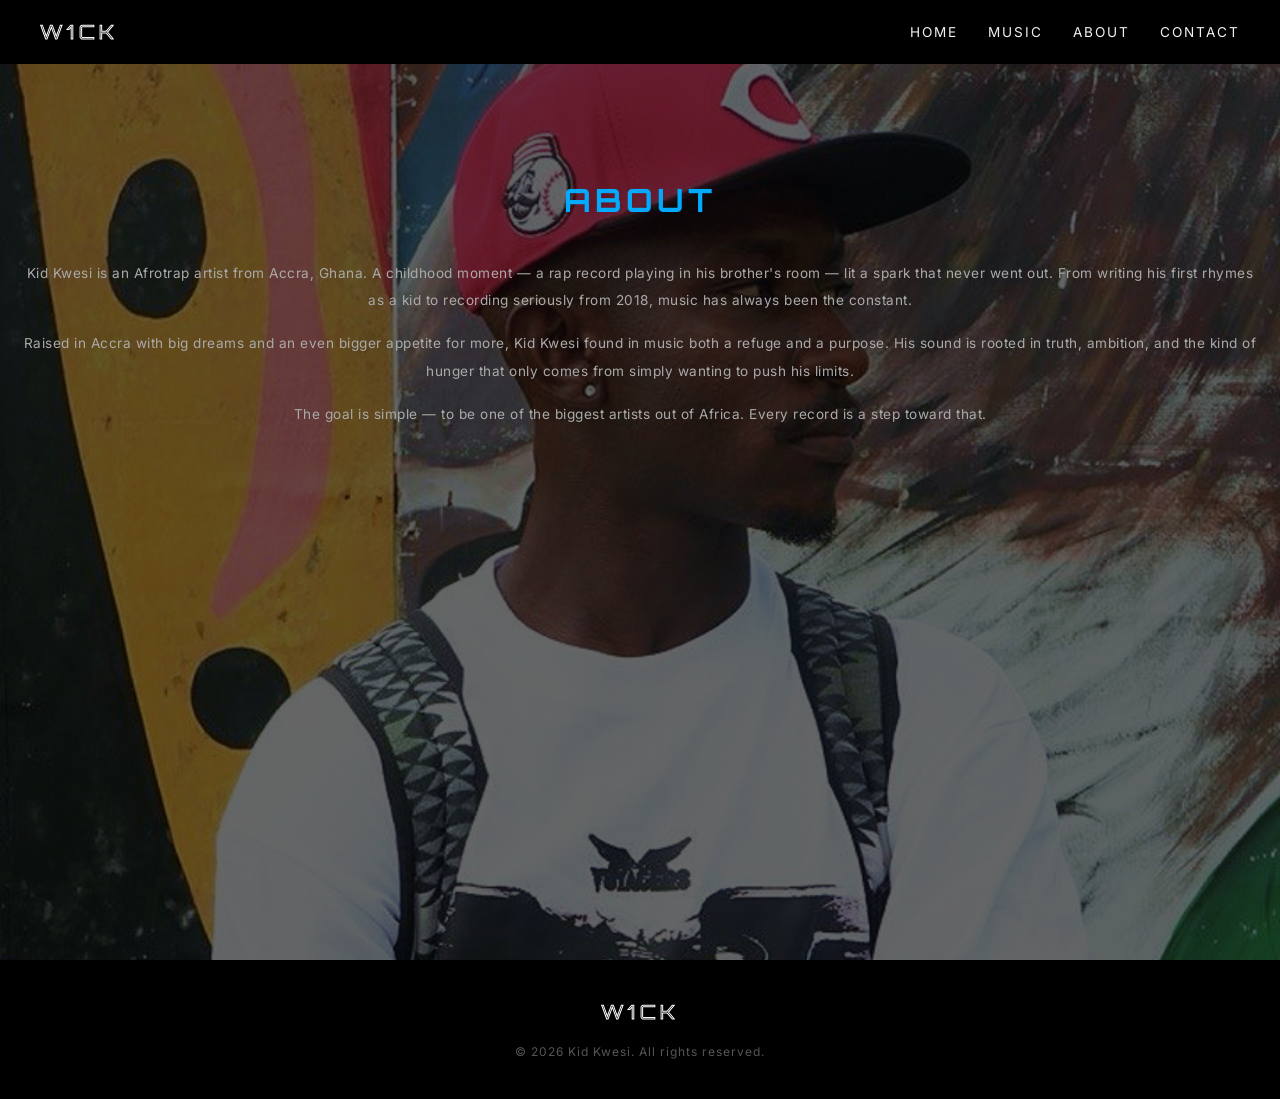
<file: about.html>
<!DOCTYPE html>
<html lang="en">
  <head>
    <meta charset="UTF-8" />
    <meta name="viewport" content="width=device-width, initial-scale=1.0" />
    <title>W1ck - About</title>
    <link rel="stylesheet" href="style.css?v=8">
    <link rel="stylesheet" href="https://cdnjs.cloudflare.com/ajax/libs/font-awesome/6.5.0/css/all.min.css" />
  </head>
  <body>
    <!-- Navigation -->
    <nav class="navbar">
      <a href="index.html" class="nav-logo">W1ck</a>
      <ul class="nav-links">
        <li><a href="index.html#hero">Home</a></li>
        <li><a href="index.html#music">Music</a></li>
        <li><a href="about.html">About</a></li>
        <li><a href="index.html#contact">Contact</a></li>
      </ul>
    </nav>

    <!-- About Section -->
    <section class="about" id="about">
  <h2>About</h2>
  <p>Kid Kwesi is an Afrotrap artist from Accra, Ghana. A childhood moment — a rap record playing in his brother's room — lit a spark that never went out. From writing his first rhymes as a kid to recording seriously from 2018, music has always been the constant.</p>
  <p>Raised in Accra with big dreams and an even bigger appetite for more, Kid Kwesi found in music both a refuge and a purpose. His sound is rooted in truth, ambition, and the kind of hunger that only comes from simply wanting to push his limits.</p>
  <p>The goal is simple — to be one of the biggest artists out of Africa. Every record is a step toward that.</p>
</section>

    <!-- Footer -->
    <footer class="footer">
      <div class="footer-logo">W1ck</div>
      <p class="footer-copy">© 2026 Kid Kwesi. All rights reserved.</p>
    </footer>
<script>
  const aboutParagraphs = document.querySelectorAll('.about p');
  const aboutObserver = new IntersectionObserver((entries) => {
    entries.forEach((entry, index) => {
      if (entry.isIntersecting) {
        setTimeout(() => {
          entry.target.classList.add('visible');
        }, index * 300);
        aboutObserver.unobserve(entry.target);
      }
    });
  }, { threshold: 0.1 });

  aboutParagraphs.forEach(p => aboutObserver.observe(p));

  window.addEventListener('scroll', function() {
    const navbar = document.querySelector('.navbar');
    if (window.scrollY > 50) {
      navbar.classList.add('scrolled');
    } else {
      navbar.classList.remove('scrolled');
    }
  });
</script>
  </body>
</html>
</file>
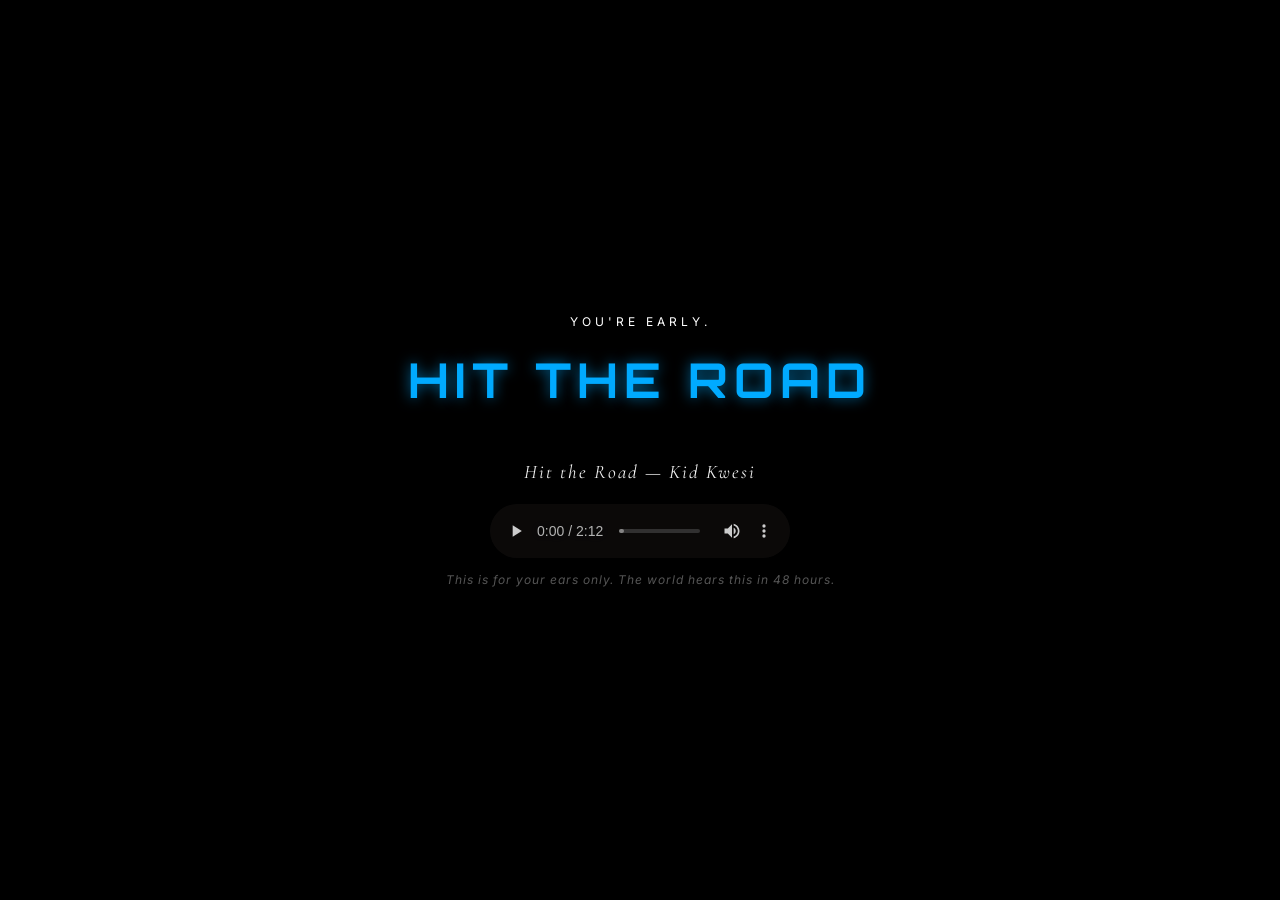
<file: exclusive.html>
<!DOCTYPE html>
<html lang="en">
  <head>
    <meta charset="UTF-8" />
    <meta name="viewport" content="width=device-width, initial-scale=1.0" />
    <title>Kid Kwesi - Hit the Road</title>
    <link rel="stylesheet" href="style.css" />
  </head>
  <body>
    <section class="prerelease">
      <p class="prerelease-label">You're early.</p>
      <h1><span class="accent">Hit the Road</span></h1>
      <p class="prerelease-sub">Your exclusive access begins in</p>
      <div class="countdown">
        <div class="countdown-block">
          <span id="hours">00</span>
          <p>Hours</p>
        </div>
        <div class="countdown-block">
          <span id="minutes">00</span>
          <p>Minutes</p>
        </div>
        <div class="countdown-block">
          <span id="seconds">00</span>
          <p>Seconds</p>
        </div>
      </div>
      <div class="prerelease-player" id="player" style="display:none;">
<p class="track-title" style="margin-bottom: 20px;">Hit the Road — Kid Kwesi</p>        <audio controls controlsList="nodownload">
          <source src="htr.mp3" type="audio/mpeg">
        </audio>
        <p class="prerelease-note">This is for your ears only. The world hears this in 48 hours.</p>
      </div>
    </section>

    <script>
      // SET YOUR RELEASE DATE HERE
const releaseDate = new Date('2026-08-01T00:00:00');      function updateCountdown() {
        const now = new Date();
        const diff = releaseDate - now;

        if (diff <= 0) {
          document.querySelector('.countdown').style.display = 'none';
          document.querySelector('.prerelease-sub').style.display = 'none';
          document.getElementById('player').style.display = 'block';
          return;
        }

        const hours = Math.floor(diff / (1000 * 60 * 60));
        const minutes = Math.floor((diff % (1000 * 60 * 60)) / (1000 * 60));
        const seconds = Math.floor((diff % (1000 * 60)) / 1000);

        document.getElementById('hours').textContent = String(hours).padStart(2, '0');
        document.getElementById('minutes').textContent = String(minutes).padStart(2, '0');
        document.getElementById('seconds').textContent = String(seconds).padStart(2, '0');
      }

      updateCountdown();
      setInterval(updateCountdown, 1000);
    </script>
  </body>
</html>
</file>
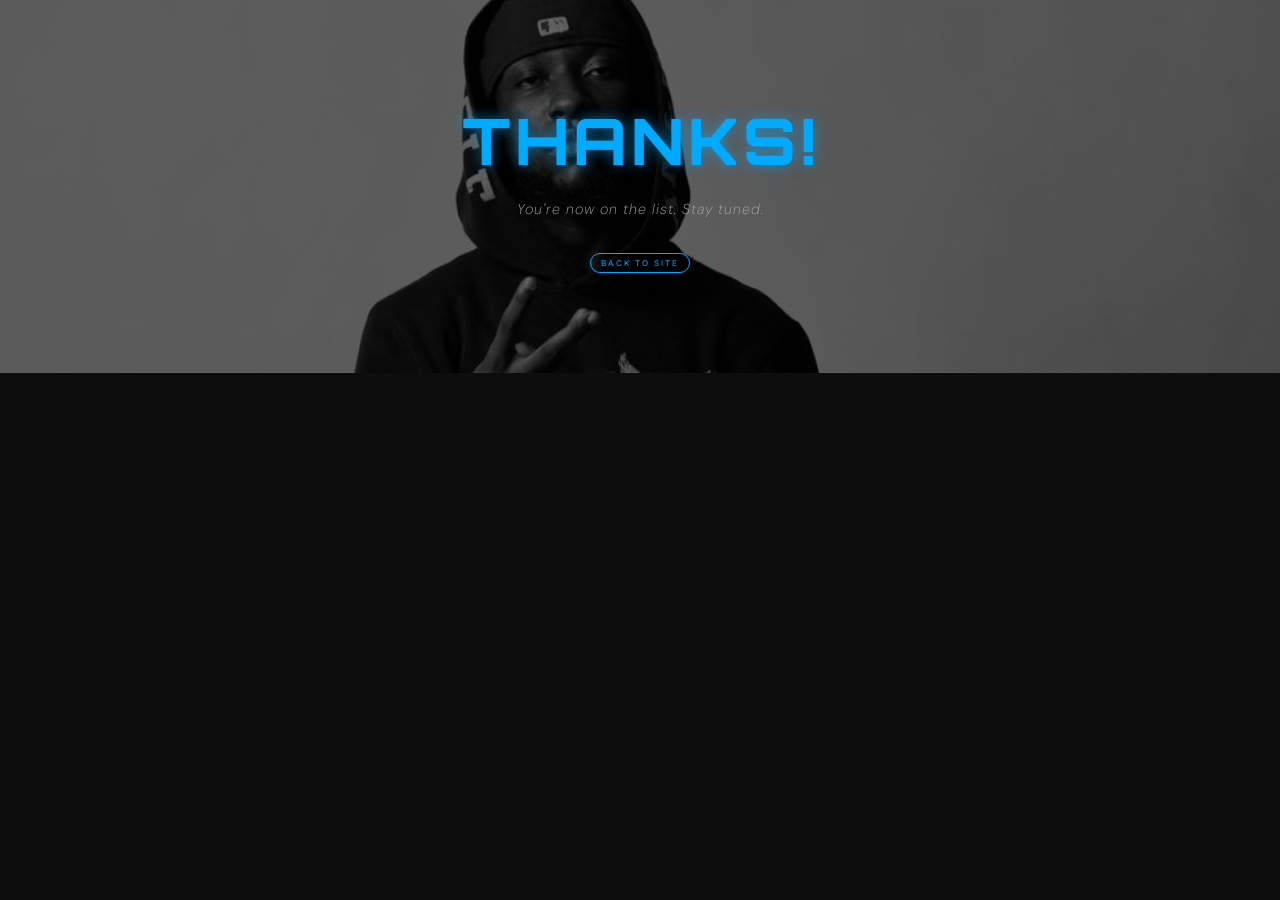
<file: thankyou.html>
<!DOCTYPE html>
<html lang="en">
  <head>
    <meta charset="UTF-8" />
    <meta name="viewport" content="width=device-width, initial-scale=1.0" />
    <title>W1ck - Thanks!</title>
    <link rel="stylesheet" href="style.css" />
  </head>
  <body>
    <section class="hero">
      <h1><span class="accent">Thanks!</span></h1>
      <p>You're now on the list. Stay tuned.</p>
      <a href="index.html" class="listen-btn" style="display:inline-block; margin-top: 30px;">Back to Site</a>
    </section>
  </body>
</html>
</file>
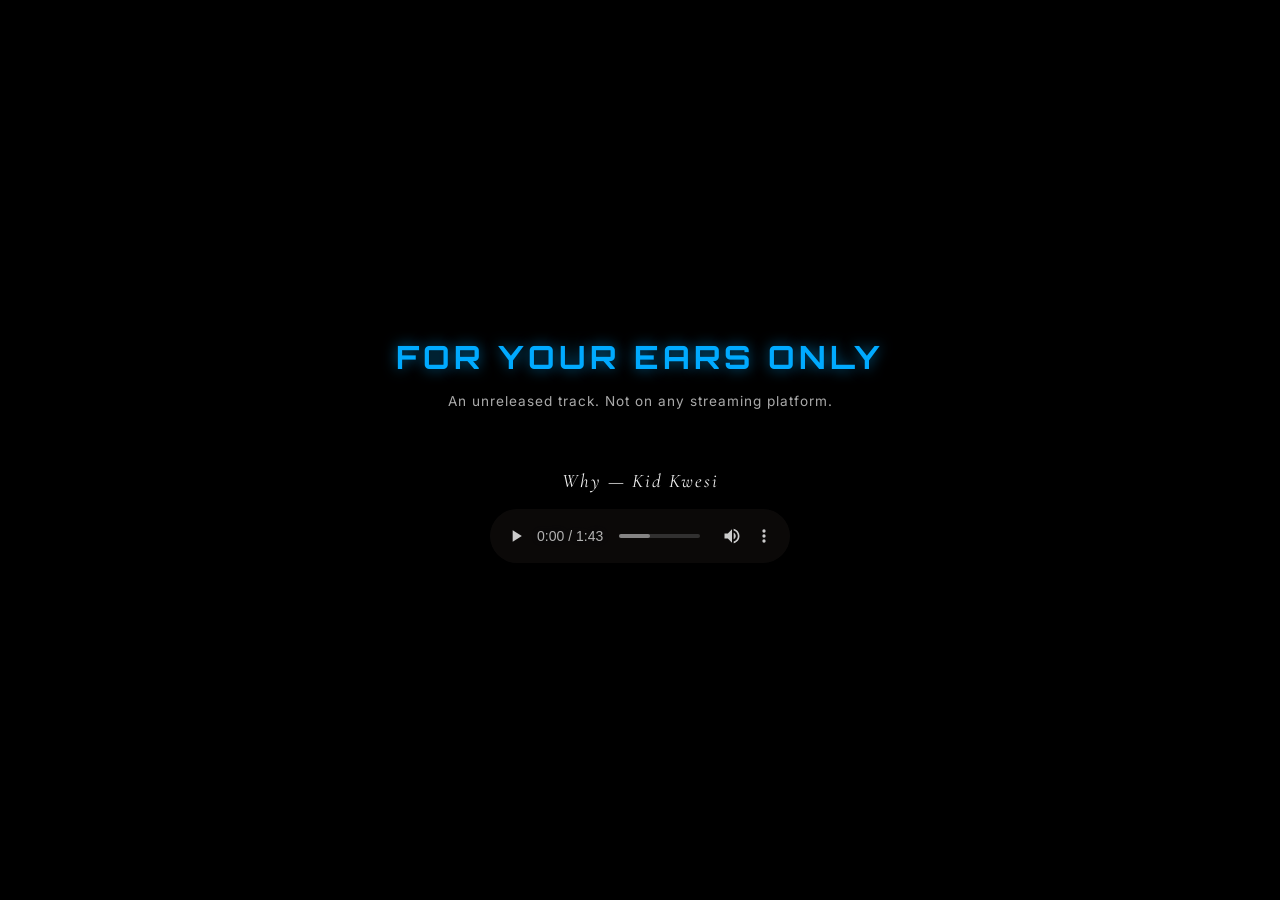
<file: unreleased.html>
<!DOCTYPE html>
<html lang="en">
  <head>
    <meta charset="UTF-8" />
    <meta name="viewport" content="width=device-width, initial-scale=1.0" />
    <title>Kid Kwesi - Exclusive</title>
    <link rel="stylesheet" href="style.css" />
  </head>
  <body>
    <section class="exclusive">
      <h1><span class="accent">For Your Ears Only</span></h1>
      <p class="exclusive-sub">An unreleased track. Not on any streaming platform.</p>
      <div class="audio-player">
        <p class="track-title">Why — Kid Kwesi</p>
        <audio controls controlsList="nodownload">
          <source src="why.mp3" type="audio/mpeg">
        </audio>
      </div>
    </section>
  </body>
</html>
</file>
<file: style.css>
/* Import a Google Font */
@import url('https://fonts.googleapis.com/css2?family=Orbitron:wght@700;900&family=DM+Sans:wght@300;400&family=Inter:wght@300;400&family=Urbanist:wght@300;400;600&family=Playfair+Display:ital,wght@0,400;1,400&family=Cormorant+Garamond:ital,wght@0,300;1,300&display=swap');
* {
  margin: 0;
  padding: 0;
  box-sizing: border-box;
}
html {
  scroll-behavior: smooth;
}
/* Page background and font */
body {
  background-color: #0d0d0d;
  color: #f0f0f0;
  font-family: 'Raleway', sans-serif;
  text-align: center;
}
/* Navigation */
.navbar {
  position: fixed;
  top: 0;
  width: 100%;
  display: flex;
  justify-content: space-between;
  align-items: center;
  padding: 20px 40px;
  background-color: #000000;
  z-index: 999;
}

.nav-logo {
  font-family: 'Orbitron', sans-serif;
  font-size: 1.2rem;
  color: transparent;
  -webkit-text-stroke: 1px #ffffff;
  letter-spacing: 4px;
  text-transform: uppercase;
  text-decoration: none;
}

.nav-links {
  list-style: none;
  display: flex;
  gap: 30px;
}

.nav-links a {
  font-family: 'Inter', sans-serif;
  font-size: 0.85rem;
  color: #f0f0f0;
  text-decoration: none;
  letter-spacing: 2px;
  text-transform: uppercase;
  transition: color 0.3s ease;
}

.nav-links a:hover {
  color: #00aaff;
}
/* Hero section — the big top area */
.hero {
  padding: 100px 20px;
  background: linear-gradient(rgba(0, 0, 0, 0.6), rgba(0, 0, 0, 0.6)), url('xx.jpg');
  background-size: cover;
  background-position: center 40%;
}

.hero h1 {
  font-size: 4rem;
  font-weight: 800;
  letter-spacing: 4px;
  text-transform: uppercase;
  color: #ffffff;
font-family: 'Orbitron', sans-serif;
}
/* Accent color for the name */
.accent {
  color: #00aaff;
  text-shadow: 0 0 14px #00aaff99;
}
.hero p {
  font-size: 0.90rem;
  margin-top: 16px;
  color: #aaaaaa;
  font-weight: 200;
font-family: 'DM Sans', sans-serif;
font-style: italic;
  letter-spacing: 1px;
  line-height: 1.8;
}
/* Music Section */
.music {
  padding: 80px 20px;
  background-color: #0d0d0d;
}

.music h2 {
  font-size: 2rem;
  font-family: 'Orbitron', sans-serif;
  color: #00aaff;
  letter-spacing: 4px;
  text-transform: uppercase;
  margin-bottom: 40px;
}

.music-grid {
  display: flex;
  justify-content: center;
  gap: 30px;
  flex-wrap: wrap;
}
.music-card {
  flex: 1;
  min-width: 250px;
  max-width: 280px;
  opacity: 0;
  transform: translateY(30px);
  transition: opacity 0.6s ease, transform 0.6s ease;
}

.music-card img {
  width: 100%;
  border-radius: 8px;
}
.music-card img:hover {
  transform: scale(1.05);
  transition: transform 0.3s ease;
  border-radius: 8px;
  box-shadow: 0 0 20px #00aaff88;
}
.music-card h3 {
  margin-top: 12px;
  font-size: 1rem;
font-family: 'Urbanist', sans-serif;
}

.music-card > p {
  font-size: 0.75rem;
  color: #666666;
  margin-top: 4px;
  font-family: 'DM Sans', sans-serif;
  font-style: italic;
  letter-spacing: 1px;
}

/* Listen Button */
.listen-btn {
  display: inline-block;
  margin-top: 12px;
  padding: 4px 10px;
  border: 1px solid #00aaff;
  color: #00aaff;
  text-decoration: none;
  font-family: 'Inter', sans-serif;
  font-size: 0.5rem;
  letter-spacing: 2px;
  text-transform: uppercase;
  border-radius: 20px;
  transition: background-color 0.3s ease, color 0.3s ease;
}

.listen-btn:hover {
  background-color: #00aaff;
  color: #000000;
}
/* About Section */
.about {
  padding: 120px 20px 80px 20px;
  max-width: 100%;
  margin-top: 60px;
  min-height: 100vh;
  background: linear-gradient(rgba(0, 0, 0, 0.6), rgba(0, 0, 0, 0.6)), url('https://playhardyup-beep.github.io/w1ck/lk.PNG');
  background-size: cover;
  background-position: center 30%;
}

.about h2 {
  font-size: 2rem;
  font-family: 'Orbitron', sans-serif;
  color: #00aaff;
  letter-spacing: 4px;
  text-transform: uppercase;
  margin-bottom: 40px;
}

.about p {
  font-size: 0.85rem;
  font-family: 'Inter', sans-serif;
  color: #aaaaaa;
  line-height: 2;
  letter-spacing: 0.5px;
  margin-bottom: 16px;
}
/* Social Section */
.social {
  padding: 80px 20px;
  background-color: #0d0d0d;
}

.social h2 {
  font-size: 2rem;
  font-family: 'Orbitron', sans-serif;
  color: #00aaff;
  letter-spacing: 4px;
  text-transform: uppercase;
  margin-bottom: 40px;
}

.social-links {
  display: flex;
  justify-content: center;
  flex-wrap: wrap;
  gap: 16px;
}

.social-links a {
  font-size: 1.5rem;
  color: #f0f0f0;
  text-decoration: none;
  transition: color 0.3s ease;
}

.social-links a:hover {
  color: #00aaff;
  transform: scale(1.3);
  transition: transform 0.3s ease;
}
/* Footer */
.footer {
  padding: 40px 20px;
  background-color: #000000;
  text-align: center;
}

.footer-logo {
  font-family: 'Orbitron', sans-serif;
  font-size: 1.2rem;
  color: transparent;
  -webkit-text-stroke: 1px #ffffff;
  letter-spacing: 4px;
  text-transform: uppercase;
  margin-bottom: 20px;
}

.footer-social {
  display: flex;
  justify-content: center;
  gap: 20px;
  margin-bottom: 20px;
}

.footer-social a {
  font-size: 1.2rem;
  color: #aaaaaa;
  text-decoration: none;
  transition: color 0.3s ease;
}

.footer-social a:hover {
  color: #00aaff;
}

.footer-copy {
  font-family: 'Inter', sans-serif;
  font-size: 0.75rem;
  color: #555555;
  letter-spacing: 1px;
}
/* Navbar scroll effect */
.navbar.scrolled {
  background-color: rgba(0, 0, 0, 0.7);
  backdrop-filter: blur(10px);
  -webkit-backdrop-filter: blur(10px);
  transition: background-color 0.3s ease;
}
/* Hero fade in animation */
@keyframes fadeIn {
  from {
    opacity: 0;
    transform: translateY(20px);
  }
  to {
    opacity: 1;
    transform: translateY(0);
  }
}

.hero h1 {
  animation: fadeIn 1.2s ease forwards;
}

.hero p {
  animation: fadeIn 1.2s ease 0.4s forwards;
  opacity: 0;
}


.music-card.visible {
  opacity: 1;
  transform: translateY(0);
}
/* About fade in animation */
.about p {
  opacity: 0;
  transform: translateY(20px);
  transition: opacity 0.6s ease, transform 0.6s ease;
}

.about p.visible {
  opacity: 1;
  transform: translateY(0);
}
/* Social icons animation */
.social-links a {
  opacity: 0;
  transform: translateY(20px);
  transition: opacity 0.4s ease, transform 0.4s ease;
}

.social-links a.visible {
  opacity: 1;
  transform: translateY(0);
}
/* Tablet Styles */
@media (max-width: 1200px) {
  .music-grid {
    gap: 20px;
  }

  .music-card {
    width: 200px;
  }
}
/* Mobile Styles */
@media (max-width: 430px) { 

  .hero h1 {
    font-size: 2.5rem;
  }

  .hero p {
    font-size: 0.85rem;
  }

  .about {
    background: linear-gradient(rgba(0, 0, 0, 0.6), rgba(0, 0, 0, 0.6)), url('https://playhardyup-beep.github.io/w1ck/lk.PNG') !important;
    background-size: cover !important;
    background-position: center top !important;
    background-repeat: no-repeat !important;
    padding: 120px 20px 60px 20px !important;
    margin-top: 0 !important;
  }

  .about p {
  margin-top: 35px important;
}

  .music-grid {
  flex-direction: column;
  align-items: center;
}

.music-card {
  width: 80%;
  max-width: 300px;
}

  .navbar {
    padding: 16px 20px;
  }

  .nav-links {
    gap: 16px;
  }

  .nav-links a {
    font-size: 0.75rem;
  }

}
/* Music sub headings */
.music-sub {
  font-family: 'Orbitron', sans-serif;
  font-size: 1rem;
  color: #f0f0f0;
  letter-spacing: 3px;
  text-transform: uppercase;
  margin-top: 100px;
  margin-bottom: 30px;
}
/* Music Video */
.music-video {
  display: flex;
  flex-direction: column;
  align-items: center;
  gap: 60px;
}

.music-video iframe {
  width: 400px;
  height: 225px;
  border-radius: 8px;
}
/* Video Thumbnails */
.video-thumbnail {
  position: relative;
  width: 400px;
  cursor: pointer;
  -webkit-tap-highlight-color: transparent;
}

.video-thumbnail img {
  width: 100%;
  border-radius: 8px;
}

.play-btn {
  position: absolute;
  top: 50%;
  left: 50%;
  transform: translate(-50%, -50%);
  font-size: 1.5rem;
  color: #ffffff;
  background-color: rgba(0, 0, 0, 0.4);
  width: 60px;
  height: 60px;
  border-radius: 50%;
  display: flex;
  align-items: center;
  justify-content: center;
  border: 2px solid #ffffff;
  animation: pulse 2s infinite;
  -webkit-tap-highlight-color: transparent;
}

@keyframes pulse {
  0% {
    box-shadow: 0 0 0 0 rgba(255, 255, 255, 0.4);
  }
  70% {
    box-shadow: 0 0 0 15px rgba(255, 255, 255, 0);
  }
  100% {
    box-shadow: 0 0 0 0 rgba(255, 255, 255, 0);
  }
}

.video-thumbnail:hover .play-btn {
  background-color: #00aaff;
}

/* Lightbox */
.lightbox {
  display: none;
  position: fixed;
  top: 0;
  left: 0;
  width: 100%;
  height: 100%;
  background-color: rgba(0, 0, 0, 0.9);
  z-index: 9999;
  justify-content: center;
  align-items: center;
}

.lightbox.active {
  display: flex;
}

.lightbox-content iframe {
  width: 800px;
  height: 450px;
  border-radius: 8px;
}


#title1, #title2 {
  font-family: 'Urbanist', sans-serif !important;
  font-size: 0.75rem !important;
  letter-spacing: 2px !important;
  color: #aaaaaa !important;
  margin-top: 10px !important;
  font-weight: 300 !important;
  text-transform: uppercase !important;
}
/* Newsletter Section */
.newsletter {
  padding: 80px 20px;
  background-color: #000000;
  text-align: center;
}

.newsletter h2 {
  font-family: 'Orbitron', sans-serif;
  font-size: 2rem;
  color: #00aaff;
  letter-spacing: 4px;
  text-transform: uppercase;
  margin-bottom: 16px;
}

.newsletter p {
  font-family: 'Inter', sans-serif;
  font-size: 0.85rem;
  color: #aaaaaa;
  letter-spacing: 1px;
  margin-bottom: 40px;
}

.newsletter form {
  display: flex;
  justify-content: center;
  gap: 12px;
  flex-wrap: wrap;
}

.newsletter input {
  padding: 12px 24px;
  background-color: transparent;
  border: 1px solid #333333;
  color: #f0f0f0;
  font-family: 'Inter', sans-serif;
  font-size: 0.85rem;
  letter-spacing: 1px;
  border-radius: 30px;
  width: 300px;
  outline: none;
  transition: border-color 0.3s ease;
}

.newsletter input:focus {
  border-color: #00aaff;
}

.newsletter button {
  padding: 8px 24px;
  background-color: #00aaff;
  color: #ffffff;
  border: none;
  font-family: 'Inter', sans-serif;
  font-size: 0.75rem;
  letter-spacing: 2px;
  text-transform: uppercase;
  border-radius: 30px;
  cursor: pointer;
  transition: background-color 0.3s ease;
}

.newsletter button:hover {
  background-color: #0088cc;
}

.newsletter button:hover {
  background-color: #0088cc;
}

/* iPad Pro portrait - force 2 up, 1 down */
@media (max-width: 1024px) {
  .music-card {
    min-width: 320px;
    max-width: 350px;
  }
}

/* Email Popup */
.popup-overlay {
  display: none;
  position: fixed;
  top: 0;
  left: 0;
  width: 100%;
  height: 100%;
  background-color: rgba(0, 0, 0, 0.85);
  z-index: 99999;
  justify-content: center;
  align-items: center;
}

.popup-overlay.active {
  display: flex;
}

.popup-box {
  background-color: #111111;
  padding: 50px 40px;
  max-width: 420px;
  width: 90%;
  text-align: center;
  position: relative;
  border: 1px solid #222222;
}

.popup-close {
  position: absolute;
  top: 16px;
  right: 16px;
  background: none;
  border: none;
  color: #aaaaaa;
  font-size: 1rem;
  cursor: pointer;
  transition: color 0.3s ease;
}

.popup-close:hover {
  color: #ffffff;
}

.popup-box h3 {
  font-family: 'Orbitron', sans-serif;
  font-size: 1.2rem;
  color: #00aaff;
  letter-spacing: 3px;
  text-transform: uppercase;
  margin-bottom: 12px;
}

.popup-box p {
  font-family: 'Inter', sans-serif;
  font-size: 0.75rem;
  color: #aaaaaa;
  margin-bottom: 30px;
  letter-spacing: 0.5px;
  line-height: 1.8;
  font-weight: 300;
}

.popup-box input {
  width: 100%;
  padding: 12px 20px;
  background-color: transparent;
  border: 1px solid #333333;
  color: #f0f0f0;
  font-family: 'Inter', sans-serif;
  font-size: 0.85rem;
  border-radius: 30px;
  outline: none;
  margin-bottom: 12px;
  transition: border-color 0.3s ease;
}

.popup-box input:focus {
  border-color: #00aaff;
}

.popup-box button[type="submit"] {
  width: auto;
  padding: 4px 16px;
  background-color: #00aaff;
  color: #ffffff;
  border: none;
  font-family: 'Inter', sans-serif;
  font-size: 0.75rem;
  letter-spacing: 2px;
  text-transform: uppercase;
  border-radius: 30px;
  cursor: pointer;
  transition: background-color 0.3s ease;
}

.popup-box button[type="submit"]:hover {
  background-color: #0088cc;
}

/* Exclusive Page */
.exclusive {
  min-height: 100vh;
  display: flex;
  flex-direction: column;
  justify-content: center;
  align-items: center;
  padding: 40px 20px;
  background-color: #000000;
  text-align: center;
}

.exclusive h1 {
  font-family: 'Orbitron', sans-serif;
  font-size: 2rem;
  letter-spacing: 4px;
  text-transform: uppercase;
  margin-bottom: 16px;
}

.exclusive-sub {
  font-family: 'Inter', sans-serif;
  font-size: 0.85rem;
  color: #aaaaaa;
  letter-spacing: 1px;
  margin-bottom: 60px;
}

.audio-player {
  display: flex;
  flex-direction: column;
  align-items: center;
  gap: 16px;
}

.track-title {
  font-family: 'Cormorant Garamond', serif;
  font-size: 1.2rem;
  color: #f0f0f0;
  letter-spacing: 2px;
  font-style: italic;
}

audio {
  width: 300px;
  filter: invert(1);
  opacity: 0.8;
}

/* Pre-release Page */
.prerelease {
  min-height: 100vh;
  display: flex;
  flex-direction: column;
  justify-content: center;
  align-items: center;
  padding: 40px 20px;
  background-color: #000000;
  text-align: center;
}

.prerelease-label {
  font-family: 'Inter', sans-serif;
  font-size: 0.75rem;
  color: #ffffff;
  letter-spacing: 4px;
  text-transform: uppercase;
  margin-bottom: 20px;
}

.prerelease h1 {
  font-family: 'Orbitron', sans-serif;
  font-size: 3rem;
  letter-spacing: 6px;
  text-transform: uppercase;
  margin-bottom: 10px;
}

.prerelease-sub {
  font-family: 'Inter', sans-serif;
  font-size: 0.85rem;
  color: #aaaaaa;
  letter-spacing: 2px;
  text-transform: uppercase;
  margin-bottom: 40px;
}

.countdown {
  display: flex;
  gap: 40px;
  margin-bottom: 60px;
}

.countdown-block {
  display: flex;
  flex-direction: column;
  align-items: center;
}

.countdown-block span {
  font-family: 'Orbitron', sans-serif;
  font-size: 3.5rem;
  color: #ff4444;
  font-weight: 700;
  text-shadow: 0 0 20px #ff444466;
}

.countdown-block p {
  font-family: 'Inter', sans-serif;
  font-size: 0.7rem;
  color: #aaaaaa;
  letter-spacing: 2px;
  text-transform: uppercase;
  margin-top: 8px;
}

.prerelease-player {
  display: flex;
  flex-direction: column;
  align-items: center;
  gap: 30px;
  margin-top: 40px;
}

.prerelease-note {
  font-family: 'Inter', sans-serif;
  font-size: 0.75rem;
  color: #555555;
  letter-spacing: 1px;
  margin-top: 10px;
  font-style: italic;
}

/* Fresh Out Section */
.fresh-out {
  display: flex;
  justify-content: center;
  align-items: center;
  gap: 40px;
  padding: 20px;
  flex-wrap: wrap;
}

.fresh-out img {
  width: 200px;
  height: 200px;
  object-fit: cover;
  border-radius: 8px;
}

.fresh-out-info {
  text-align: left;
}

.fresh-out-info h3 {
  font-family: 'Urbanist', sans-serif;
  font-size: 1.5rem;
  color: #f0f0f0;
  margin-bottom: 8px;
}

.fresh-out-info p {
  font-family: 'Inter', sans-serif;
  font-size: 0.85rem;
  color: #00aaff;
  letter-spacing: 2px;
  text-transform: uppercase;
  margin-bottom: 20px;
}

.fresh-out-title {
  color: #ff4444;
}

.section-divider {
  border: none;
  border-top: 1px solid #222222;
  margin: 60px auto;
  width: 60%;
}
</file>
